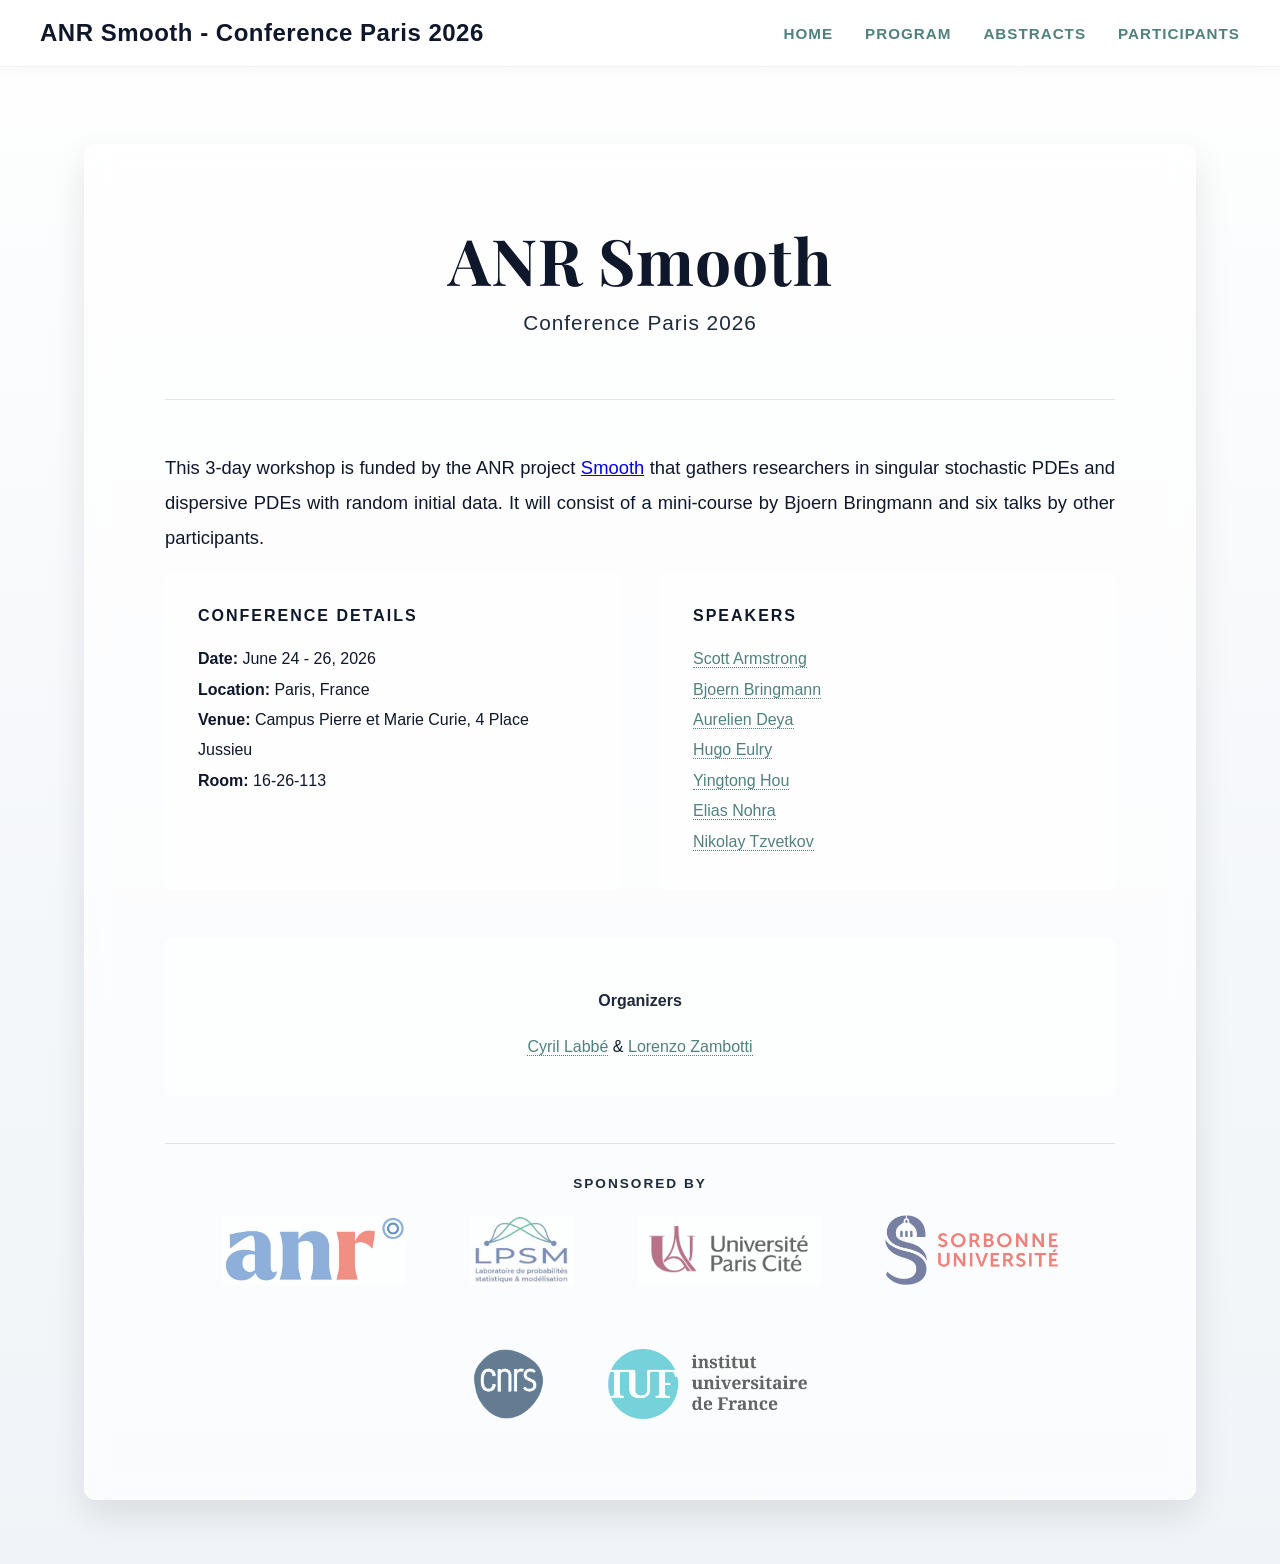
<file: index.html>
<!DOCTYPE html>
<html lang="en">
<head>
<meta charset="UTF-8">
<meta name="viewport" content="width=device-width, initial-scale=1.0">
<title>ANR Smooth conference Paris 2026</title>
<link rel="preconnect" href="https://fonts.googleapis.com">
<link rel="preconnect" href="https://fonts.gstatic.com" crossorigin>
<link href="https://fonts.googleapis.com/css2?family=Playfair+Display:wght@400;700&display=swap" rel="stylesheet">

<style>
  :root {
    --primary-text: #0f172a; 
    --secondary-text: #1e293b;
    --accent-color: #2563eb; 
    --nav-color: #50817e; 
  }

  body, html {
    margin: 0;
    padding: 0;
    min-height: 100vh;
    font-family: -apple-system, BlinkMacSystemFont, 'Segoe UI', Roboto, Helvetica, Arial, sans-serif;
    /* 0.3 is the opacity*/
    background: linear-gradient(rgba(255, 255, 255, 0.3), rgba(240, 244, 248, 0.85)), 
                url('https://images.unsplash.com/photo-1502602898657-3e91760cbb34?auto=format&fit=crop&w=1920&q=80') center/cover fixed;
    color: var(--secondary-text);
  }


  .navbar {
    position: fixed;
    top: 0;
    left: 0;
    width: 100%;
    background: rgba(255, 255, 255, 0.85);
    backdrop-filter: blur(10px);
    -webkit-backdrop-filter: blur(10px);
    border-bottom: 1px solid rgba(0,0,0,0.05);
    box-shadow: 0 4px 15px rgba(0,0,0,0.03);
    z-index: 1000;
  }

  .nav-container {
    max-width: 1200px;
    margin: 0 auto;
    padding: 1.2rem 2rem;
    display: flex;
    justify-content: space-between;
    align-items: center;
  }

  .nav-brand {
    font-family:  Georgia, sans-serif;
    font-size: 1.5rem;
    font-weight: 700;
    color: var(--primary-text);
    text-decoration: none;
    letter-spacing: 0.5px;
  }

  .nav-links {
    display: flex;
    gap: 2rem;
  }

  .nav-links a {
    text-decoration: none;
    color: var(--nav-color);
    font-weight: 600;
    font-size: 0.95rem;
    text-transform: uppercase;
    letter-spacing: 1px;
    transition: color 0.2s ease;
  }

  .nav-links a:hover {
    color: var(--accent-color);
  }

  .main-wrapper {
    display: flex;
    justify-content: center;
    align-items: center;
    min-height: 100vh;
    padding-top: 80px; 
    box-sizing: border-box;
  }

  /* ---  CARD STYLES --- */
  @keyframes fadeUp {
    from { opacity: 0; transform: translateY(20px); }
    to { opacity: 1; transform: translateY(0); }
  }

  .container {
    max-width: 950px;
    width: 90%;
    margin: 4rem 0;
    text-align: center;
    background: rgba(255, 255, 255, 0.65);
    backdrop-filter: blur(12px); 
    -webkit-backdrop-filter: blur(12px); 
    padding: 5rem;
    border-radius: 12px;
    border: 1px solid rgba(255, 255, 255, 0.8); 
    box-shadow: 0 15px 35px rgba(0,0,0,0.1); 
    animation: fadeUp 1.5s ease-out forwards;
  }


  h1 {
    font-family: 'Playfair Display', Georgia, serif;
    font-weight: 700; 
    color: var(--primary-text);
    font-size: 4rem;
    margin-top: 0;
    margin-bottom: 0;
    letter-spacing: 1px;
    line-height: 1.1;
    display: inline-block;
  }

  .subtitle {
    font-size: 1.3rem;
    color: var(--secondary-text);
    margin-top: 1rem;
    margin-bottom: 4rem;
    font-weight: 300;
    letter-spacing: 1px;
  }

  .details-grid {
    display: grid;
    grid-template-columns: 1fr 1fr;
    gap: 2.5rem;
    margin-bottom: 3rem;
    text-align: left; 
  }

  .details-box {
    background: rgba(255, 255, 255, 0.5); 
    padding: 2rem;
    border-radius: 8px;
    border: 1px solid rgba(255, 255, 255, 0.6);
  }

  h3 {
    margin: 0 0 1.2rem 0;
    font-size: 1rem;
    font-weight: 600;
    text-transform: uppercase;
    letter-spacing: 2px;
    color: var(--primary-text);
  }

  .details-box p {
    margin: 0;
    line-height: 1.9;
    font-weight: 400;
    color: var(--primary-text);
  }

  .bio-link {
    color: #50817e;
    text-decoration: none;
    font-weight: 500;
    border-bottom: 1px dotted #50817e;
    transition: all 0.2s ease;
  }

  .bio-link:hover {
    color: lightblue; 
    border-bottom: 1px solid lightblue;
  }

  .abstract {
    line-height: 1.9;
    font-size: 1.15rem;
    color: var(--primary-text);
    text-align: justify; 
    padding-top: 2rem;
    border-top: 1px solid rgba(0,0,0,0.1); 
  }

  .logos-section {
    margin-top: 3rem;
    padding-top: 2rem;
    border-top: 1px solid rgba(0,0,0,0.1);
  }

  .logos-section h4 {
    font-size: 0.85rem;
    text-transform: uppercase;
    letter-spacing: 2px;
    color: var(--secondary-text);
    margin-top: 0;
    margin-bottom: 1.5rem;
    font-weight: 600;
  }

  .logos-container {
    display: flex;
    justify-content: center;
    align-items: center;
    gap: 4rem;
    flex-wrap: wrap; 
  }

  .sponsor-logo {
    max-height: 70px; 
    max-width: 250px;
    object-fit: contain;
    opacity: 0.6;
    transition: opacity 0.3s ease, transform 0.3s ease;
  }

  .sponsor-logo:hover {
    opacity: 1;
    transform: scale(1.05);
  }

  /* Responsive Adjustments */
  @media (max-width: 900px) {
    h1 { font-size: 2.8rem; }
    .container { padding: 3rem; margin: 2rem 0; }
    .details-grid { grid-template-columns: 1fr; gap: 1.5rem; }
    .logos-container { gap: 2rem; }
    
    /* smaller screens */
    .nav-container { flex-direction: column; gap: 1rem; padding: 1rem; }
    .nav-links { flex-wrap: wrap; justify-content: center; gap: 1rem; }
    .main-wrapper { padding-top: 120px; }
  }
</style>
</head>

<body>

  <nav class="navbar">
    <div class="nav-container">
      <a href="index.html" class="nav-brand">ANR Smooth - Conference Paris 2026</a>
      <div class="nav-links">
        <a href="index.html">Home</a>
        <a href="program.html">Program</a>
        <a href="abstracts.html">Abstracts</a>
        <a href="participants.html">Participants</a>
      </div>
    </div>
  </nav>

  <div class="main-wrapper">
    <div class="container">
      <h1>ANR Smooth<br></h1>
      <div class="subtitle">Conference Paris 2026</div>

      <div class="abstract">
        <p> This 3-day workshop is funded by the ANR project <a href="http://lmba.math.univ-brest.fr/perso/ismael.bailleul/ANRSmooth.html">Smooth</a> that gathers researchers in singular stochastic PDEs and dispersive PDEs with random initial data.
        
        It will consist of a mini-course by Bjoern Bringmann and six talks by other participants.
        </p>
      </div>

      <div class="details-grid">
        <div class="details-box">
          <h3>Conference Details</h3>
          <p><strong>Date:</strong> June 24 - 26, 2026<br>
             <strong>Location:</strong> Paris, France<br>
             <strong>Venue:</strong> Campus Pierre et Marie Curie, 4 Place Jussieu<br>
             <strong>Room:</strong> 16-26-113</p>
        </div>
        <div class="details-box">
          <h3>Speakers</h3>
          <p>
          	<a href="https://www.scottnarmstrong.com/" class="bio-link">Scott Armstrong</a><br>
            <a href="https://sites.google.com/view/bbringmann/home" class="bio-link">Bjoern Bringmann</a><br>
            <a href="https://iecl.univ-lorraine.fr/membre-iecl/deya-aurelien/" class="bio-link">Aurelien Deya</a><br>
            <a href="https://hugoeulry.github.io/" class="bio-link">Hugo Eulry</a><br>
            <a href="https://sites.google.com/view/yingtong-hou" class="bio-link">Yingtong Hou</a><br>
            <a href="https://www.lpsm.paris/users/nohra/index" class="bio-link">Elias Nohra</a><br>
            <a href="https://tzvetkov.perso.math.cnrs.fr/" class="bio-link">Nikolay Tzvetkov</a><br>
          </p>
        </div>
      </div>
        <div class="details-box">
        <h4>Organizers</h4>
        <p>
        <a href="https://perso.lpsm.paris/~clabbe/" class="bio-link">Cyril Labbé</a> &amp; <a href="https://www.lpsm.paris/users/zambotti/index" class="bio-link">Lorenzo Zambotti</a>
        </p>
        </div>

    <footer>
      <div class="logos-section">
        <h4>Sponsored by</h4>
        <div class="logos-container">
        <img class="sponsor-logo" src="img/ANR-logo-2021-sigle.jpg" alt="ANR Logo">
          <img class="sponsor-logo" src="img/logo lpsm.png" alt="LPSM Paris Logo">
          <img class="sponsor-logo" src="img/UPC.jpg" alt="UPC Logo">
          <img class="sponsor-logo" src="img/Logo_of_Sorbonne_University.svg.png" alt="Sorbonne Logo">
          <img class="sponsor-logo" src="img/LOGO_CNRS_BLEU.png" alt="CNRS Logo">
          <img class="sponsor-logo" src="img/IUF.png" alt="IUF Logo">
        </div>
      </div>
    </footer>
    </div>
  </div>

</body>
</html>
</file>
